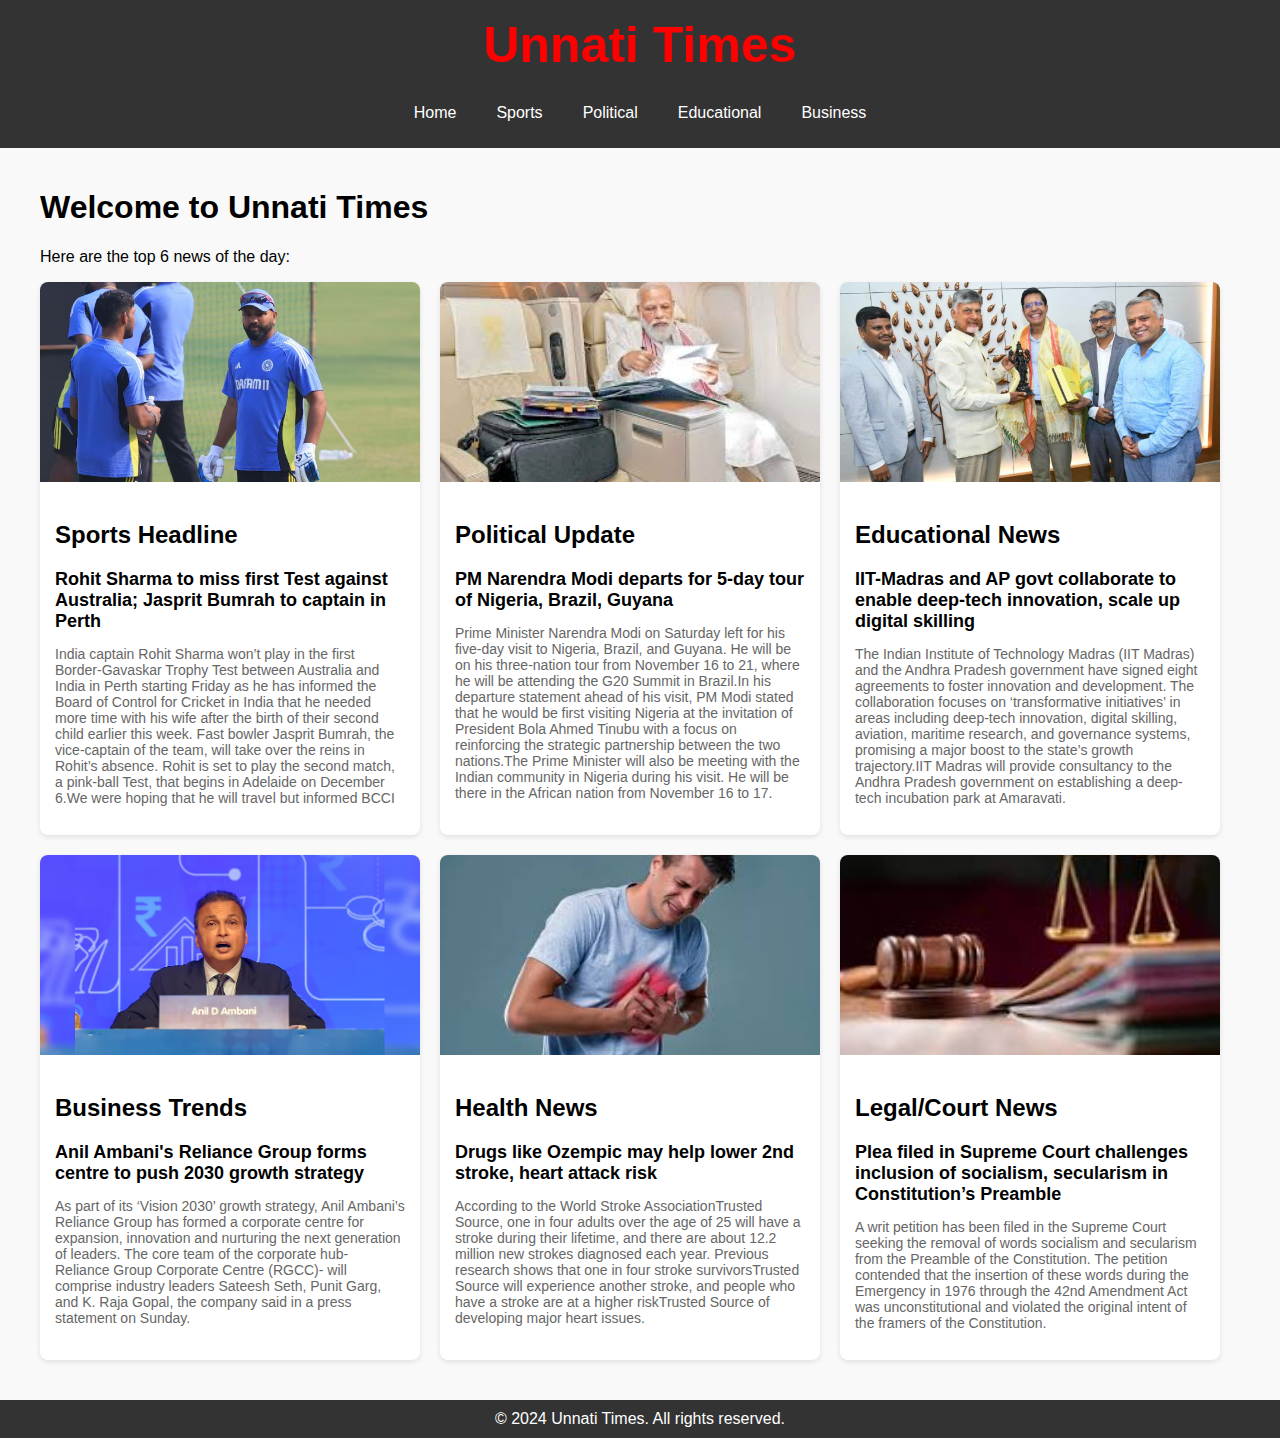
<file: index.html>
<!DOCTYPE html>
<html lang="en">

<head>
    <meta charset="UTF-8">
    <meta name="viewport" content="width=device-width, initial-scale=1.0">
    <title>Newspaper Website</title>
    <link rel="stylesheet" href="./style.css">
</head>

<body>
    <header>
        <div class="logo">Unnati Times</div>
        <nav class="navbar">
            <a href="#">Home</a>
            <a href="./Sports.html">Sports</a>
            <a href="./Political.html">Political</a>
            <a href="./Education.html">Educational</a>
            <a href="./Business.html">Business</a>
        </nav>
    </header>

    <main class="main">
        <h1>Welcome to Unnati Times</h1>
        <p>Here are the top 6 news of the day:</p>

        <div class="news-section">
            <div class="news-card">
                <img src="./ROHIT-SHARMA-HOME-PAGE.png" alt="News">
                <div class="content">
                    <h2>Sports Headline</h2>
                    <h3>Rohit Sharma to miss first Test against Australia; Jasprit Bumrah to captain in Perth</h3>
                    <p>India captain Rohit Sharma won’t play in the first Border-Gavaskar Trophy Test between Australia
                        and India in Perth
                        starting Friday as he has informed the Board of Control for Cricket in India that he needed more
                        time with his wife
                        after the birth of their second child earlier this week. Fast bowler Jasprit Bumrah, the
                        vice-captain of the team, will
                        take over the reins in Rohit’s absence. Rohit is set to play the second match, a pink-ball Test,
                        that begins in Adelaide
                        on December 6.We were hoping that he will travel but informed BCCI</p>
                </div>
            </div>

            <div class="news-card">
                <img src="./Modiji-Home-page.jpg" alt="News">
                <div class="content">
                    <h2>Political Update</h2>
                    <h3>PM Narendra Modi departs for 5-day tour of Nigeria, Brazil, Guyana</h3>
                    <p>Prime Minister Narendra Modi on Saturday left for his five-day visit to Nigeria, Brazil, and
                        Guyana. He will be on his
                        three-nation tour from November 16 to 21, where he will be attending the G20 Summit in Brazil.In
                        his departure statement ahead of his visit, PM Modi stated that he would be first visiting
                        Nigeria at the invitation of President Bola Ahmed Tinubu with a focus on reinforcing the
                        strategic partnership between the two nations.The Prime Minister will also be meeting with the
                        Indian community in Nigeria during his visit. He will be there in the African nation from
                        November 16 to 17.
                </div>
            </div>

            <div class="news-card">
                <img src="./IIT-MADRAS-HOME-PAGE.png" alt="News">
                <div class="content">
                    <h2>Educational News</h2>
                    <h3>IIT-Madras and AP govt collaborate to enable deep-tech innovation, scale up digital skilling
                    </h3>
                    <p>The Indian Institute of Technology Madras (IIT Madras) and the Andhra Pradesh government have
                        signed eight agreements to
                        foster innovation and development.

                        The collaboration focuses on ‘transformative initiatives’ in areas including deep-tech
                        innovation, digital skilling,
                        aviation, maritime research, and governance systems, promising a major boost to the state’s
                        growth trajectory.IIT Madras will provide consultancy to the Andhra Pradesh government on
                        establishing a deep-tech incubation park at
                        Amaravati.</p>
                </div>
            </div>

            <div class="news-card">
                <img src="./Anil-D-Ambani-HOME-PAGE.png" alt="News">
                <div class="content">
                    <h2>Business Trends</h2>
                    <h3>Anil Ambani's Reliance Group forms centre to push 2030 growth strategy</h3>
                    <p>As part of its ‘Vision 2030’ growth strategy, Anil Ambani’s Reliance Group has formed a corporate
                        centre for expansion,
                        innovation and nurturing the next generation of leaders.
                        The core team of the corporate hub- Reliance Group Corporate Centre (RGCC)- will comprise
                        industry leaders Sateesh Seth,
                        Punit Garg, and K. Raja Gopal, the company said in a press statement on Sunday.</p>
                </div>
            </div>
            <div class="news-card">
                <img src="./Heartattack-image.jpg" alt="News">
                <div class="content">
                    <h2>Health News</h2>
                    <h3>Drugs like Ozempic may help lower 2nd stroke, heart attack risk</h3>
                    <p>According to the World Stroke AssociationTrusted Source, one in four adults over the age of 25
                        will have a stroke during
                        their lifetime, and there are about 12.2 million new strokes diagnosed each year.

                        Previous research shows that one in four stroke survivorsTrusted Source will experience another
                        stroke, and people who
                        have a stroke are at a higher riskTrusted Source of developing major heart issues.</p>
                </div>
            </div>
            <div class="news-card">
                <img src="./download.jpg" alt="News">
                <div class="content">
                    <h2>Legal/Court News</h2>
                    <h3>Plea filed in Supreme Court challenges inclusion of socialism, secularism in Constitution’s
                        Preamble</h3>

                    <p>A writ petition has been filed in the Supreme Court seeking the removal of words socialism and
                        secularism from the
                        Preamble of the Constitution.
                        The petition contended that the insertion of these words during the Emergency in 1976 through
                        the 42nd Amendment Act was
                        unconstitutional and violated the original intent of the framers of the Constitution.</p>
                </div>
            </div>
    </main>

    <footer>
        &copy; 2024 Unnati Times. All rights reserved.
    </footer>
</body>

</html>
</file>
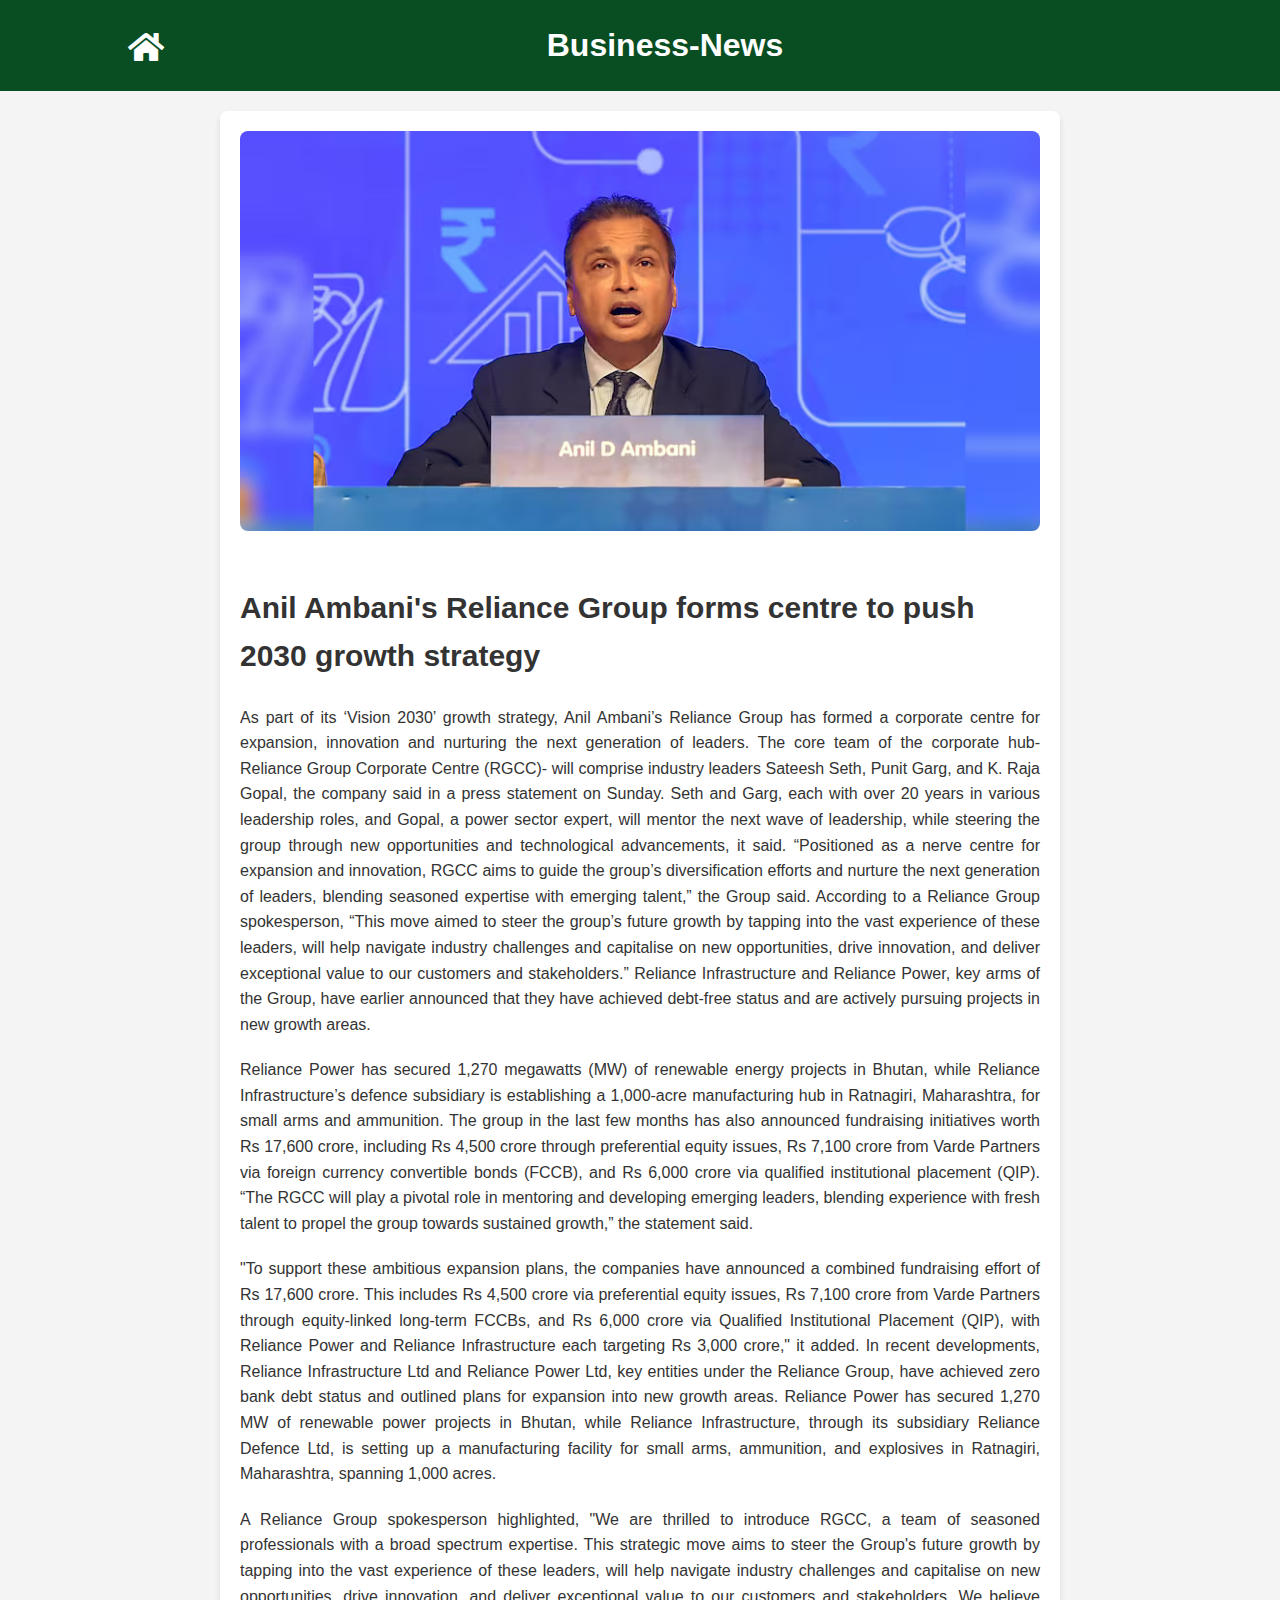
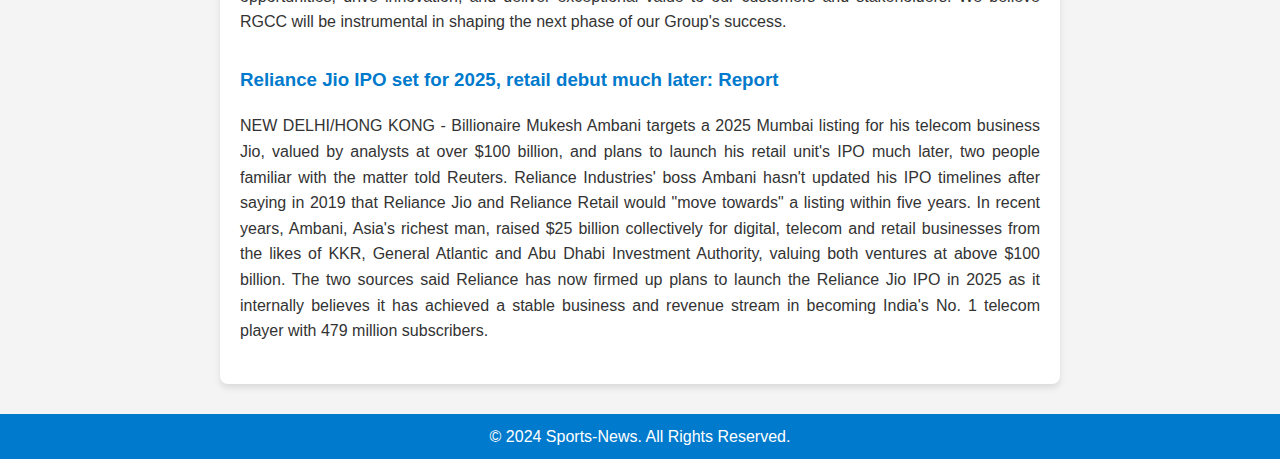
<file: Business.html>
<!DOCTYPE html>
<html lang="en">

<head>
    <meta charset="UTF-8">
    <meta name="viewport" content="width=device-width, initial-scale=1.0">
    <title>Sports-News</title>
    <!-- Font Awesome CDN -->
    <link href="https://cdnjs.cloudflare.com/ajax/libs/font-awesome/5.15.4/css/all.min.css" rel="stylesheet">
    <style>
        /* General styles */
        body {
            font-family: Arial, sans-serif;
            line-height: 1.6;
            margin: 0;
            padding: 0;
            background-color: #f4f4f4;
            color: #333;
        }

        /* Header styles */
        h1 {
            background-color: #094e23;
            color: white;
            text-align: center;
            padding: 20px;
            margin: 0;
            display: flex;
            justify-content: center;
            align-items: center;
            gap: 50px;
        }

        h1 .fas {
            font-size: 1.5em;
            color: white;
        }

        /* Content container */
        .content {
            max-width: 800px;
            margin: 20px auto;
            padding: 20px;
            background: white;
            box-shadow: 0 4px 6px rgba(0, 0, 0, 0.1);
            border-radius: 8px;
        }

        /* Image styles */
        .content img {
            width: 100%;
            max-height: 400px;
            object-fit: cover;
            border-radius: 8px;
            margin-bottom: 20px;
        }

        /* Paragraph styles */
        .content p {
            text-align: justify;
            margin-bottom: 20px;
        }

        /* Subheading styles */
        h3 {
            color: #007acc;
            margin-top: 30px;
        }

        /* Footer */
        footer {
            text-align: center;
            padding: 10px;
            background-color: #007acc;
            color: white;
            margin-top: 30px;
        }
    </style>
</head>

<body>
    <h1 style="position: relative;">
        <a href="./index.html" class="home-link" style="margin-bottom: 30px;" title="Go to Home Page">
            <i style="position: absolute; left: 10%;  font-size: 1.0em; color: white; " class="fas fa-home"></i>
        </a>
        Business-News
    </h1>
    <div class="content">
        <img src="./Anil-D-Ambani-HOME-PAGE.png" alt="Rohit Sharma">
        <h2 style="font-weight: 900; font-size: 30px; font-family: Arial Black, sans-serif;">Anil Ambani's Reliance
            Group forms centre to push 2030 growth strategy</h2>
        <p>
            As part of its ‘Vision 2030’ growth strategy, Anil Ambani’s Reliance Group has formed a corporate centre for
            expansion,
            innovation and nurturing the next generation of leaders.

            The core team of the corporate hub- Reliance Group Corporate Centre (RGCC)- will comprise industry leaders
            Sateesh Seth,
            Punit Garg, and K. Raja Gopal, the company said in a press statement on Sunday.

            Seth and Garg, each with over 20 years in various leadership roles, and Gopal, a power sector expert, will
            mentor the
            next wave of leadership, while steering the group through new opportunities and technological advancements,
            it said.

            “Positioned as a nerve centre for expansion and innovation, RGCC aims to guide the group’s diversification
            efforts and
            nurture the next generation of leaders, blending seasoned expertise with emerging talent,” the Group said.

            According to a Reliance Group spokesperson, “This move aimed to steer the group’s future growth by tapping
            into the vast
            experience of these leaders, will help navigate industry challenges and capitalise on new opportunities,
            drive
            innovation, and deliver exceptional value to our customers and stakeholders.”

            Reliance Infrastructure and Reliance Power, key arms of the Group, have earlier announced that they have
            achieved
            debt-free status and are actively pursuing projects in new growth areas.
        </p>

        <p>Reliance Power has secured 1,270 megawatts (MW) of renewable energy projects in Bhutan, while Reliance
            Infrastructure’s
            defence subsidiary is establishing a 1,000-acre manufacturing hub in Ratnagiri, Maharashtra, for small arms
            and
            ammunition.

            The group in the last few months has also announced fundraising initiatives worth Rs 17,600 crore, including
            Rs 4,500
            crore through preferential equity issues, Rs 7,100 crore from Varde Partners via foreign currency
            convertible bonds
            (FCCB), and Rs 6,000 crore via qualified institutional placement (QIP).

            “The RGCC will play a pivotal role in mentoring and developing emerging leaders, blending experience with
            fresh talent
            to propel the group towards sustained growth,” the statement said.</p>


        <p>"To support these ambitious expansion plans, the companies have announced a combined fundraising effort of Rs
            17,600
            crore. This includes Rs 4,500 crore via preferential equity issues, Rs 7,100 crore from Varde Partners
            through
            equity-linked long-term FCCBs, and Rs 6,000 crore via Qualified Institutional Placement (QIP), with Reliance
            Power and
            Reliance Infrastructure each targeting Rs 3,000 crore," it added.



            In recent developments, Reliance Infrastructure Ltd and Reliance Power Ltd, key entities under the Reliance
            Group, have
            achieved zero bank debt status and outlined plans for expansion into new growth areas.

            Reliance Power has secured 1,270 MW of renewable power projects in Bhutan, while Reliance Infrastructure,
            through its
            subsidiary Reliance Defence Ltd, is setting up a manufacturing facility for small arms, ammunition, and
            explosives in
            Ratnagiri, Maharashtra, spanning 1,000 acres.
        </p>


        <p>A Reliance Group spokesperson highlighted, "We are thrilled to introduce RGCC, a team of seasoned
            professionals with a
            broad spectrum expertise. This strategic move aims to steer the Group's future growth by tapping into the
            vast
            experience of these leaders, will help navigate industry challenges and capitalise on new opportunities,
            drive
            innovation, and deliver exceptional value to our customers and stakeholders. We believe RGCC will be
            instrumental in
            shaping the next phase of our Group's success.
        </p>

        <h3>Reliance Jio IPO set for 2025, retail debut much later: Report</h3>
        <p>NEW DELHI/HONG KONG - Billionaire Mukesh Ambani targets a 2025 Mumbai listing for his telecom business Jio,
            valued by
            analysts at over $100 billion, and plans to launch his retail unit's IPO much later, two people familiar
            with the matter
            told Reuters.


            Reliance Industries' boss Ambani hasn't updated his IPO timelines after saying in 2019 that Reliance Jio and
            Reliance
            Retail would "move towards" a listing within five years.

            In recent years, Ambani, Asia's richest man, raised $25 billion collectively for digital, telecom and retail
            businesses
            from the likes of KKR, General Atlantic and Abu Dhabi Investment Authority, valuing both ventures at above
            $100 billion.

            The two sources said Reliance has now firmed up plans to launch the Reliance Jio IPO in 2025 as it
            internally believes
            it has achieved a stable business and revenue stream in becoming India's No. 1 telecom player with 479
            million
            subscribers.
        </p>
    </div>

    <footer>
        © 2024 Sports-News. All Rights Reserved.
    </footer>
</body>

</html>
</file>
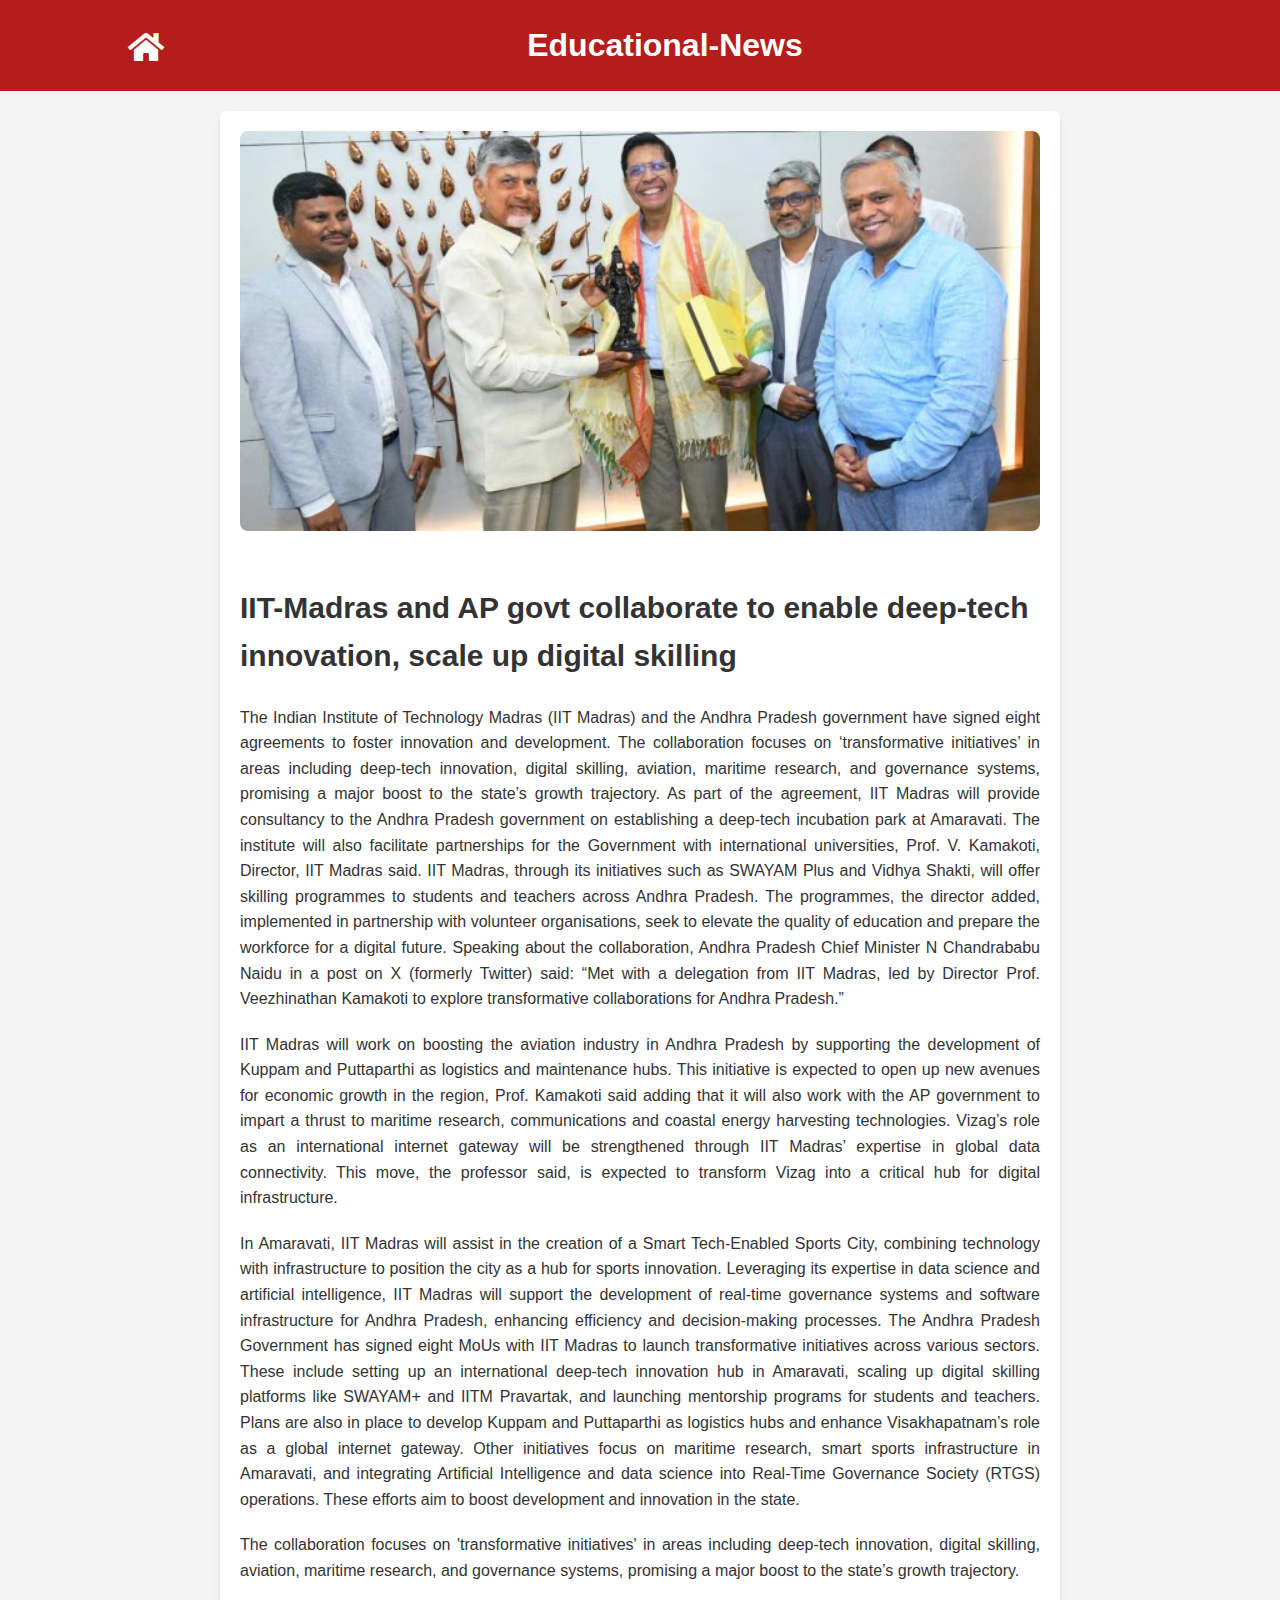
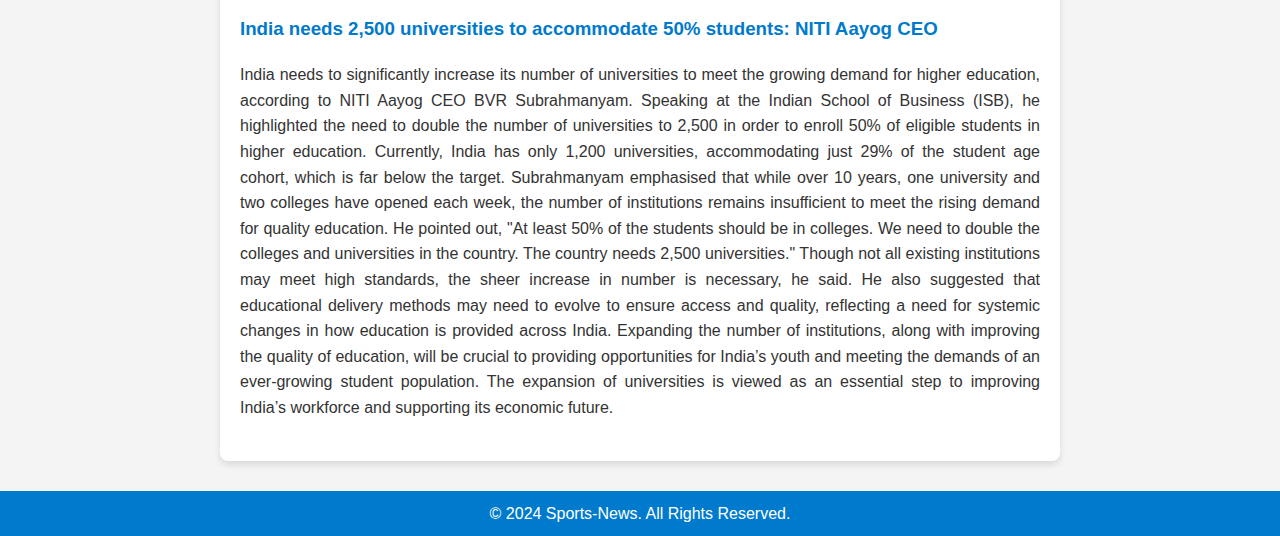
<file: Education.html>
<!DOCTYPE html>
<html lang="en">

<head>
    <meta charset="UTF-8">
    <meta name="viewport" content="width=device-width, initial-scale=1.0">
    <title>Sports-News</title>
    <!-- Font Awesome CDN -->
    <link href="https://cdnjs.cloudflare.com/ajax/libs/font-awesome/5.15.4/css/all.min.css" rel="stylesheet">
    <style>
        /* General styles */
        body {
            font-family: Arial, sans-serif;
            line-height: 1.6;
            margin: 0;
            padding: 0;
            background-color: #f4f4f4;
            color: #333;
        }

        /* Header styles */
        h1 {
            background-color: #b51d1d;
            color: white;
            text-align: center;
            padding: 20px;
            margin: 0;
            display: flex;
            justify-content: center;
            align-items: center;
            gap: 50px;
        }

        h1 .fas {
            font-size: 1.5em;
            color: white;
        }

        /* Content container */
        .content {
            max-width: 800px;
            margin: 20px auto;
            padding: 20px;
            background: white;
            box-shadow: 0 4px 6px rgba(0, 0, 0, 0.1);
            border-radius: 8px;
        }

        /* Image styles */
        .content img {
            width: 100%;
            max-height: 400px;
            object-fit: cover;
            border-radius: 8px;
            margin-bottom: 20px;
        }

        /* Paragraph styles */
        .content p {
            text-align: justify;
            margin-bottom: 20px;
        }

        /* Subheading styles */
        h3 {
            color: #007acc;
            margin-top: 30px;
        }

        /* Footer */
        footer {
            text-align: center;
            padding: 10px;
            background-color: #007acc;
            color: white;
            margin-top: 30px;
        }
    </style>
</head>

<body>
    <h1 style="position: relative;">
        <a href="./index.html" class="home-link" style="margin-bottom: 30px;" title="Go to Home Page">
            <i style="position: absolute; left: 10%;  font-size: 1.0em; color: white; " class="fas fa-home"></i>
        </a>
        Educational-News
    </h1>
    <div class="content">
        <img src="./IIT-MADRAS-HOME-PAGE.png" alt="Rohit Sharma">
        <h2 style="font-weight: 900; font-size: 30px; font-family: Arial Black, sans-serif;">IIT-Madras and AP govt
            collaborate to enable deep-tech innovation, scale up digital skilling</h2>
        <p>
            The Indian Institute of Technology Madras (IIT Madras) and the Andhra Pradesh government have signed eight
            agreements to
            foster innovation and development.

            The collaboration focuses on ‘transformative initiatives’ in areas including deep-tech innovation, digital
            skilling,
            aviation, maritime research, and governance systems, promising a major boost to the state’s growth
            trajectory.

            As part of the agreement, IIT Madras will provide consultancy to the Andhra Pradesh government on
            establishing a
            deep-tech incubation park at Amaravati. The institute will also facilitate partnerships for the Government
            with
            international universities, Prof. V. Kamakoti, Director, IIT Madras said.
            IIT Madras, through its initiatives such as SWAYAM Plus and Vidhya Shakti, will offer skilling programmes to
            students
            and teachers across Andhra Pradesh. The programmes, the director added, implemented in partnership with
            volunteer
            organisations, seek to elevate the quality of education and prepare the workforce for a digital future.

            Speaking about the collaboration, Andhra Pradesh Chief Minister N Chandrababu Naidu in a post on X (formerly
            Twitter)
            said: “Met with a delegation from IIT Madras, led by Director Prof. Veezhinathan Kamakoti to explore
            transformative
            collaborations for Andhra Pradesh.”
        </p>

        <p>IIT Madras will work on boosting the aviation industry in Andhra Pradesh by supporting the development of
            Kuppam and
            Puttaparthi as logistics and maintenance hubs. This initiative is expected to open up new avenues for
            economic growth in
            the region, Prof. Kamakoti said adding that it will also work with the AP government to impart a thrust to
            maritime
            research, communications and coastal energy harvesting technologies.

            Vizag’s role as an international internet gateway will be strengthened through IIT Madras’ expertise in
            global data
            connectivity. This move, the professor said, is expected to transform Vizag into a critical hub for digital
            infrastructure.</p>


        <p>In Amaravati, IIT Madras will assist in the creation of a Smart Tech-Enabled Sports City, combining
            technology with
            infrastructure to position the city as a hub for sports innovation.

            Leveraging its expertise in data science and artificial intelligence, IIT Madras will support the
            development of
            real-time governance systems and software infrastructure for Andhra Pradesh, enhancing efficiency and
            decision-making
            processes.
            The Andhra Pradesh Government has signed eight MoUs with IIT Madras to launch transformative initiatives
            across various
            sectors.



            These include setting up an international deep-tech innovation hub in Amaravati, scaling up digital skilling
            platforms
            like SWAYAM+ and IITM Pravartak, and launching mentorship programs for students and teachers.



            Plans are also in place to develop Kuppam and Puttaparthi as logistics hubs and enhance Visakhapatnam’s role
            as a global
            internet gateway. Other initiatives focus on maritime research, smart sports infrastructure in Amaravati,
            and
            integrating Artificial Intelligence and data science into Real-Time Governance Society (RTGS) operations.
            These efforts
            aim to boost development and innovation in the state.</p>


        <p>The collaboration focuses on 'transformative initiatives' in areas including deep-tech innovation, digital
            skilling,
            aviation, maritime research, and governance systems, promising a major boost to the state’s growth
            trajectory.</p>

        <h3>India needs 2,500 universities to accommodate 50% students: NITI Aayog CEO</h3>
        <p>India needs to significantly increase its number of universities to meet the growing demand for higher
            education,
            according to NITI Aayog CEO BVR Subrahmanyam. Speaking at the Indian School of Business (ISB), he
            highlighted the need
            to double the number of universities to 2,500 in order to enroll 50% of eligible students in higher
            education.
            Currently, India has only 1,200 universities, accommodating just 29% of the student age cohort, which is far
            below the
            target.

            Subrahmanyam emphasised that while over 10 years, one university and two colleges have opened each week, the
            number of
            institutions remains insufficient to meet the rising demand for quality education.

            He pointed out, "At least 50% of the students should be in colleges. We need to double the colleges and
            universities in
            the country. The country needs 2,500 universities." Though not all existing institutions may meet high
            standards, the
            sheer increase in number is necessary, he said.

            He also suggested that educational delivery methods may need to evolve to ensure access and quality,
            reflecting a need
            for systemic changes in how education is provided across India. Expanding the number of institutions, along
            with
            improving the quality of education, will be crucial to providing opportunities for India’s youth and meeting
            the demands
            of an ever-growing student population. The expansion of universities is viewed as an essential step to
            improving India’s
            workforce and supporting its economic future.
        </p>
    </div>

    <footer>
        © 2024 Sports-News. All Rights Reserved.
    </footer>
</body>

</html>
</file>
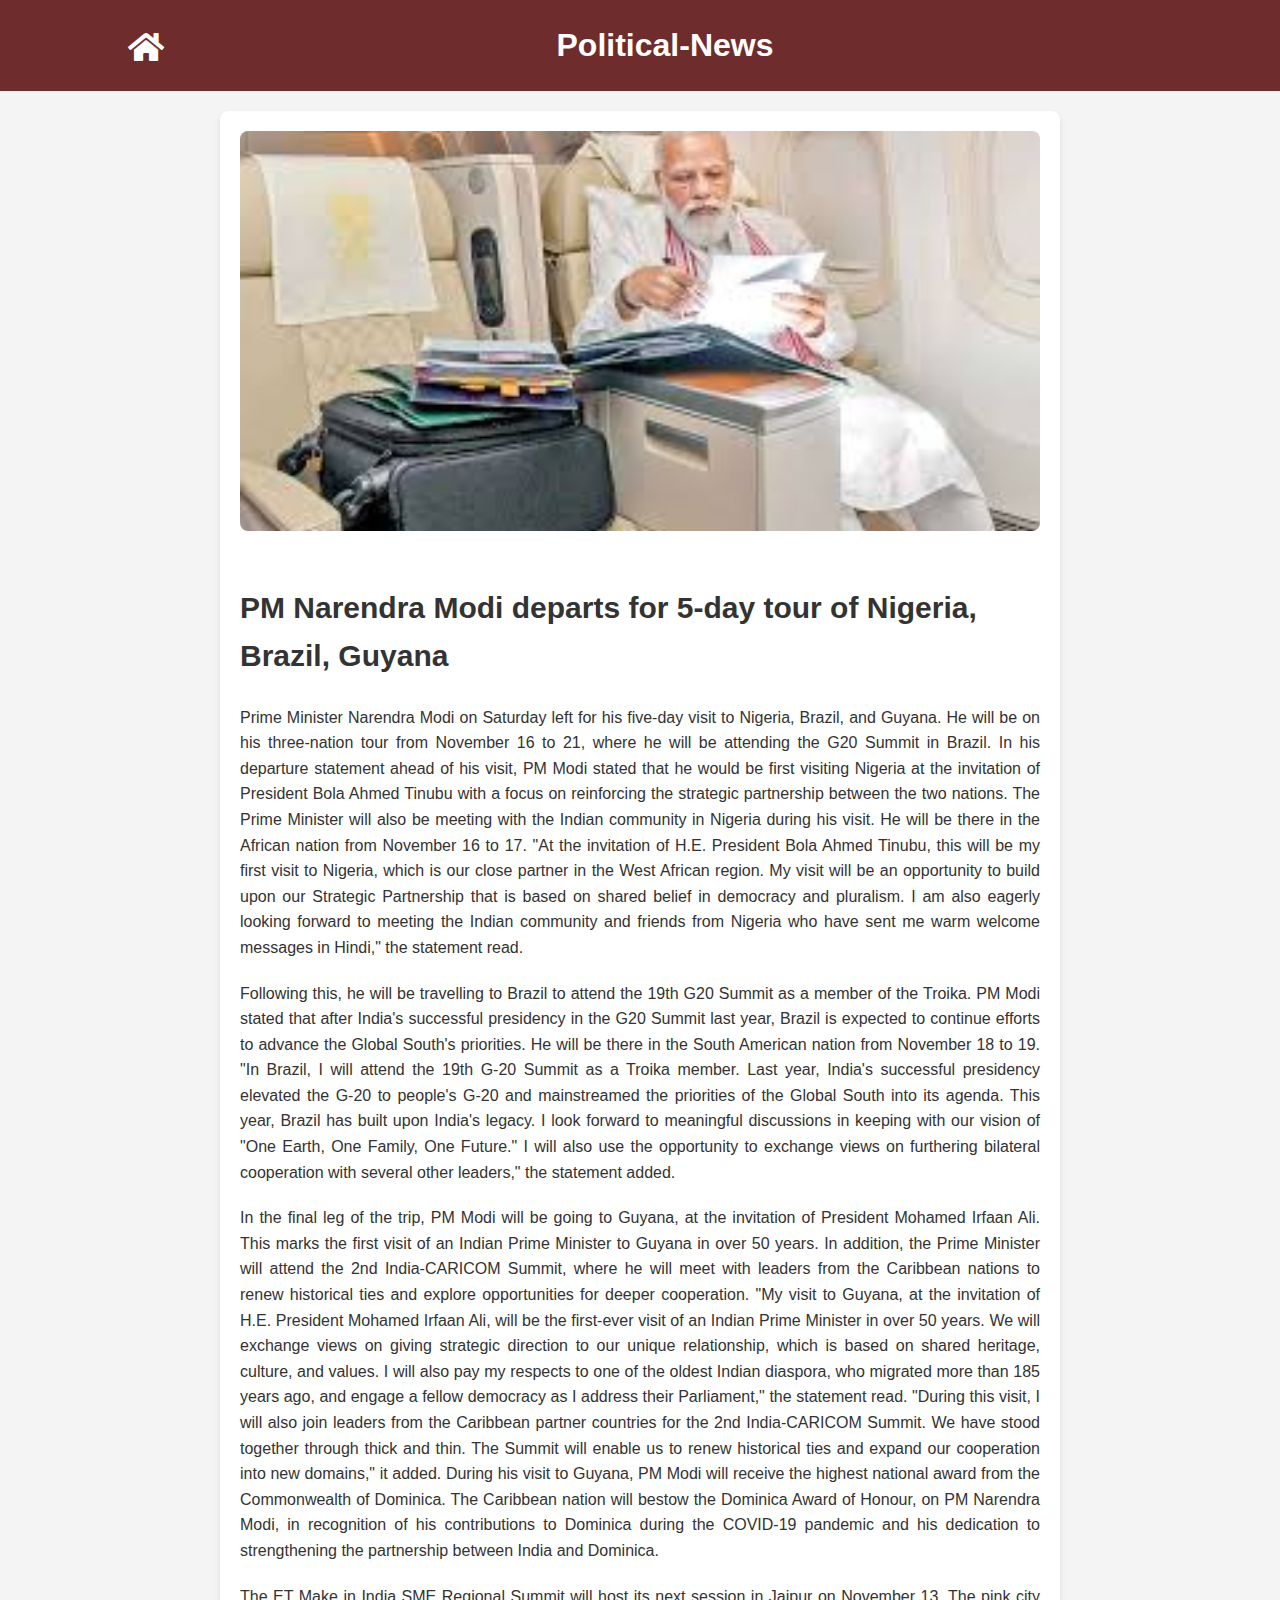
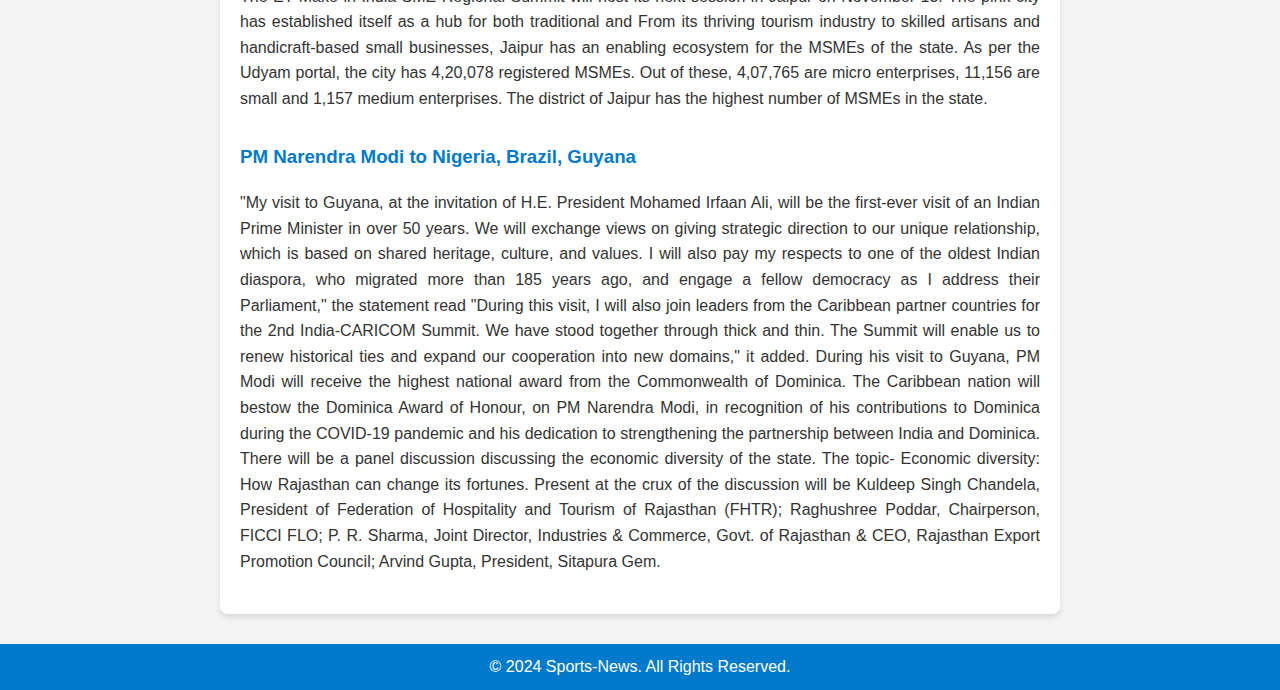
<file: Political.html>
<!DOCTYPE html>
<html lang="en">

<head>
    <meta charset="UTF-8">
    <meta name="viewport" content="width=device-width, initial-scale=1.0">
    <title>Sports-News</title>
    <!-- Font Awesome CDN -->
    <link href="https://cdnjs.cloudflare.com/ajax/libs/font-awesome/5.15.4/css/all.min.css" rel="stylesheet">
    <style>
        /* General styles */
        body {
            font-family: Arial, sans-serif;
            line-height: 1.6;
            margin: 0;
            padding: 0;
            background-color: #f4f4f4;
            color: #333;
        }

        /* Header styles */
        h1 {
            background-color: #6e2d2c;
            color: white;
            text-align: center;
            padding: 20px;
            margin: 0;
            display: flex;
            justify-content: center;
            align-items: center;
            gap: 50px;
        }

        h1 .fas {
            font-size: 1.5em;
            color: white;
        }

        /* Content container */
        .content {
            max-width: 800px;
            margin: 20px auto;
            padding: 20px;
            background: white;
            box-shadow: 0 4px 6px rgba(0, 0, 0, 0.1);
            border-radius: 8px;
        }

        /* Image styles */
        .content img {
            width: 100%;
            max-height: 400px;
            object-fit: cover;
            border-radius: 8px;
            margin-bottom: 20px;
        }

        /* Paragraph styles */
        .content p {
            text-align: justify;
            margin-bottom: 20px;
        }

        /* Subheading styles */
        h3 {
            color: #007acc;
            margin-top: 30px;
        }

        /* Footer */
        footer {
            text-align: center;
            padding: 10px;
            background-color: #007acc;
            color: white;
            margin-top: 30px;
        }
    </style>
</head>

<body>
    <h1 style="position: relative;">
        <a href="./index.html" class="home-link" style="margin-bottom: 30px;" title="Go to Home Page">
            <i style="position: absolute; left: 10%;  font-size: 1.0em; color: white; " class="fas fa-home"></i>
        </a>
        Political-News
    </h1>
    <div class="content">
        <img src="./Modiji-Home-page.jpg" alt="Rohit Sharma">
        <h2 style="font-weight: 900; font-size: 30px; font-family: Arial Black, sans-serif;">PM Narendra Modi departs
            for 5-day tour of Nigeria, Brazil, Guyana</h2>
        <p>
            Prime Minister Narendra Modi on Saturday left for his five-day visit to Nigeria, Brazil, and Guyana. He
            will
            be on his
            three-nation tour from November 16 to 21, where he will be attending the G20 Summit in Brazil.
            In his departure statement ahead of his visit, PM Modi stated that he would be first visiting Nigeria at
            the
            invitation
            of President Bola Ahmed Tinubu with a focus on reinforcing the strategic partnership between the two
            nations. The Prime
            Minister will also be meeting with the Indian community in Nigeria during his visit. He will be there in
            the
            African
            nation from November 16 to 17.
            "At the invitation of H.E. President Bola Ahmed Tinubu, this will be my first visit to Nigeria, which is
            our
            close
            partner in the West African region. My visit will be an opportunity to build upon our Strategic
            Partnership
            that is
            based on shared belief in democracy and pluralism. I am also eagerly looking forward to meeting the
            Indian
            community and
            friends from Nigeria who have sent me warm welcome messages in Hindi," the statement read.
        </p>

        <p>Following this, he will be travelling to Brazil to attend the 19th G20 Summit as a member of the Troika. PM
            Modi stated
            that after India's successful presidency in the G20 Summit last year, Brazil is expected to continue efforts
            to advance
            the Global South's priorities. He will be there in the South American nation from November 18 to 19.

            "In Brazil, I will attend the 19th G-20 Summit as a Troika member. Last year, India's successful presidency
            elevated the
            G-20 to people's G-20 and mainstreamed the priorities of the Global South into its agenda. This year, Brazil
            has built upon India's legacy. I look
            forward to meaningful discussions in keeping with our vision of "One Earth, One Family, One Future." I will
            also use the
            opportunity to exchange views on furthering bilateral cooperation with several other leaders," the statement
            added.

        <p>In the final leg of the trip, PM Modi will be going to Guyana, at the invitation of President Mohamed Irfaan
            Ali. This
            marks the first visit of an Indian Prime Minister to Guyana in over 50 years.
            In addition, the Prime Minister will attend the 2nd India-CARICOM Summit, where he will meet with leaders
            from the
            Caribbean nations to renew historical ties and explore opportunities for deeper cooperation.
            "My visit to Guyana, at the invitation of H.E. President Mohamed Irfaan Ali, will be the first-ever visit of
            an Indian
            Prime Minister in over 50 years. We will exchange views on giving strategic direction to our unique
            relationship, which
            is based on shared heritage, culture, and values. I will also pay my respects to one of the oldest Indian
            diaspora, who
            migrated more than 185 years ago, and engage a fellow democracy as I address their Parliament," the
            statement read.
            "During this visit, I will also join leaders from the Caribbean partner countries for the 2nd India-CARICOM
            Summit. We
            have stood together through thick and thin. The Summit will enable us to renew historical ties and expand
            our
            cooperation into new domains," it added.
            During his visit to Guyana, PM Modi will receive the highest national award from the Commonwealth of
            Dominica. The
            Caribbean nation will bestow the Dominica Award of Honour, on PM Narendra Modi, in recognition of his
            contributions to
            Dominica during the COVID-19 pandemic and his dedication to strengthening the partnership between India and
            Dominica.</p>


        <p>The ET Make in India SME Regional Summit will host its next session in Jaipur on November 13. The pink city
            has
            established itself as a hub for both traditional and From its thriving tourism industry to skilled artisans
            and handicraft-based small businesses, Jaipur has an enabling
            ecosystem for the MSMEs of the state. As per the Udyam portal, the city has 4,20,078 registered MSMEs. Out
            of these,
            4,07,765 are micro enterprises, 11,156 are small and 1,157 medium enterprises. The district of Jaipur has
            the highest
            number of MSMEs in the state.

        <h3>PM Narendra Modi to Nigeria, Brazil, Guyana</h3>
        <p>"My visit to Guyana, at the invitation of H.E. President Mohamed Irfaan Ali, will be the first-ever visit of
            an Indian
            Prime Minister in over 50 years. We will exchange views on giving strategic direction to our unique
            relationship, which
            is based on shared heritage, culture, and values. I will also pay my respects to one of the oldest Indian
            diaspora, who
            migrated more than 185 years ago, and engage a fellow democracy as I address their Parliament," the
            statement read
            "During this visit, I will also join leaders from the Caribbean partner countries for the 2nd India-CARICOM
            Summit. We
            have stood together through thick and thin. The Summit will enable us to renew historical ties and expand
            our
            cooperation into new domains," it added.
            During his visit to Guyana, PM Modi will receive the highest national award from the Commonwealth of
            Dominica. The
            Caribbean nation will bestow the Dominica Award of Honour, on PM Narendra Modi, in recognition of his
            contributions to
            Dominica during the COVID-19 pandemic and his dedication to strengthening the partnership between India and
            Dominica.
            There will be a panel discussion discussing the economic diversity of the state. The topic- Economic
            diversity: How
            Rajasthan can change its fortunes. Present at the crux of the discussion will be Kuldeep Singh Chandela,
            President of
            Federation of Hospitality and Tourism of Rajasthan (FHTR); Raghushree Poddar, Chairperson, FICCI FLO; P. R.
            Sharma,
            Joint Director, Industries & Commerce, Govt. of Rajasthan & CEO, Rajasthan Export Promotion Council; Arvind
            Gupta,
            President, Sitapura Gem.</p>
    </div>

    <footer>
        © 2024 Sports-News. All Rights Reserved.
    </footer>
</body>

</html>
</file>
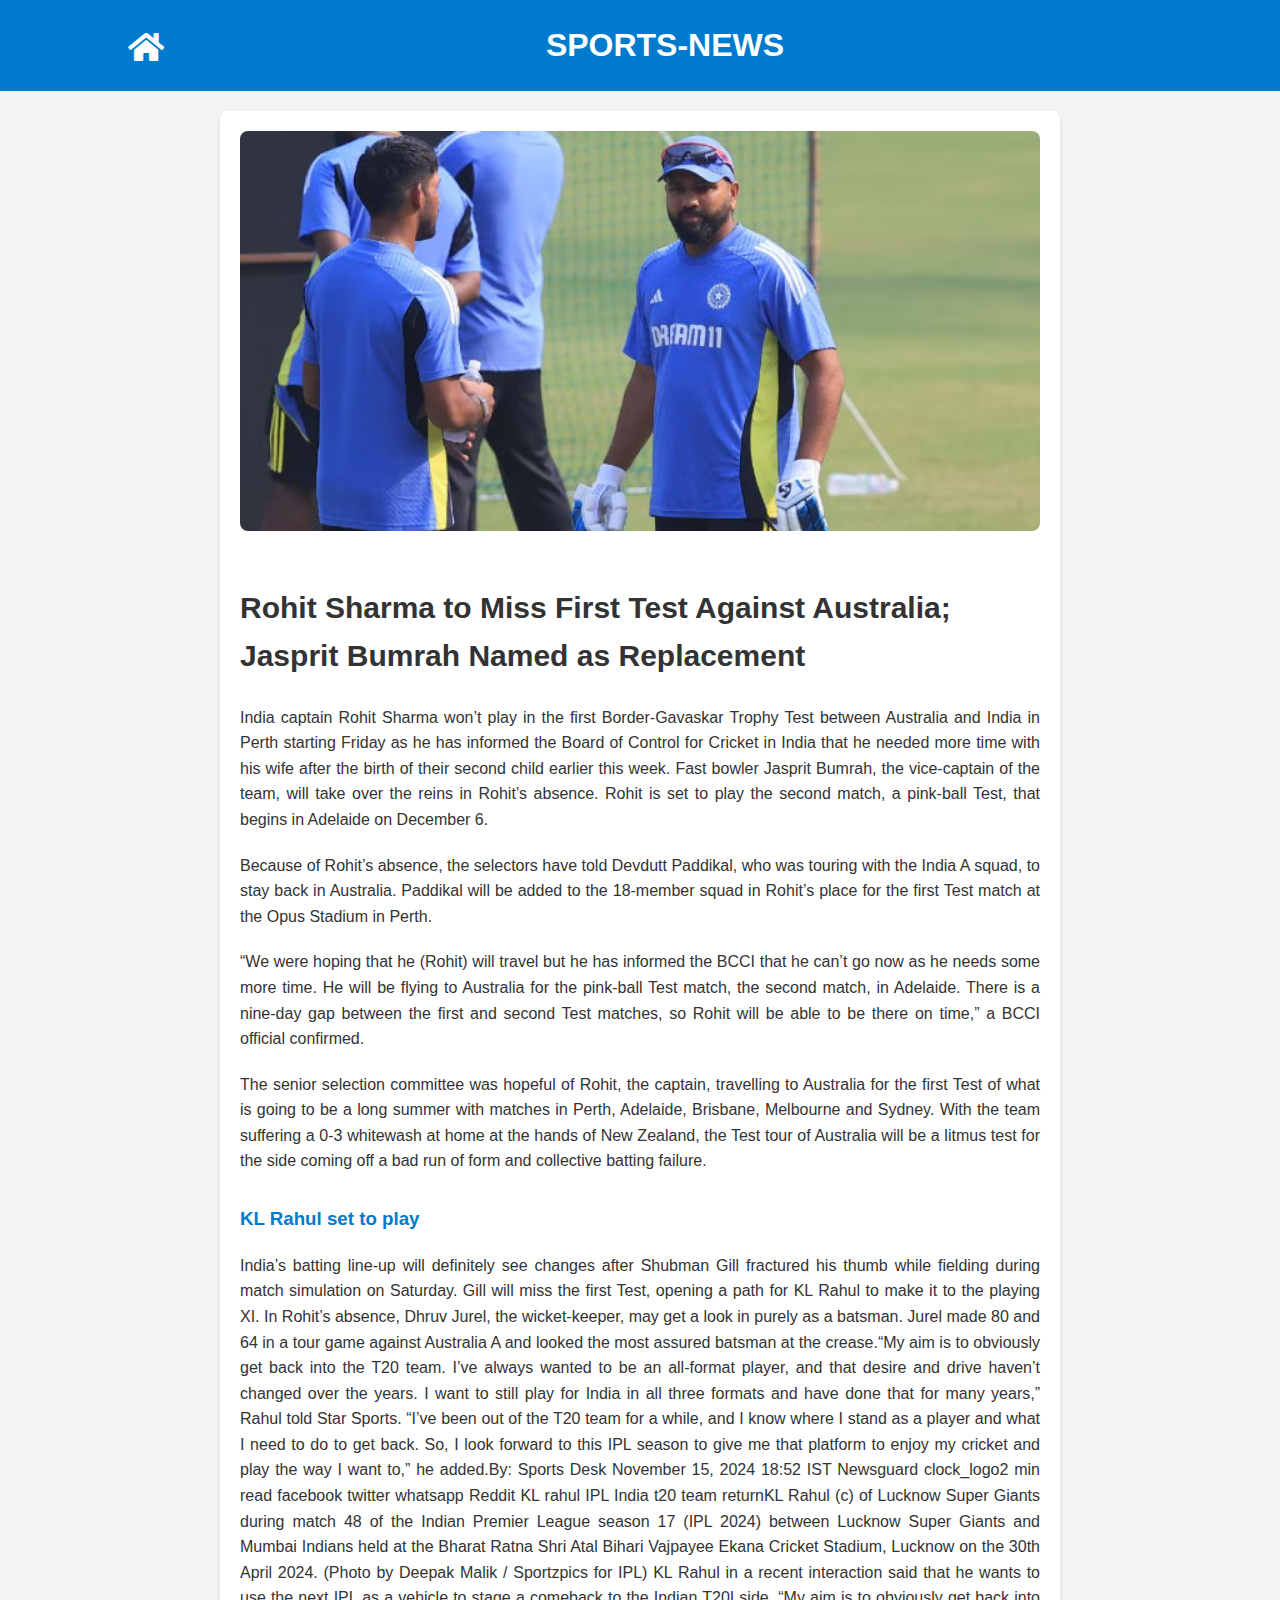
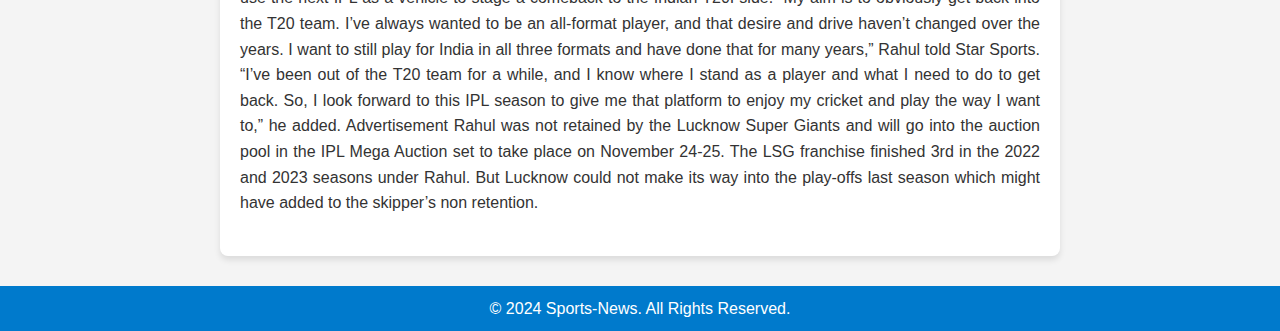
<file: Sports.html>
<!DOCTYPE html>
<html lang="en">

<head>
    <meta charset="UTF-8">
    <meta name="viewport" content="width=device-width, initial-scale=1.0">
    <title>Sports-News</title>
    <!-- Font Awesome CDN -->
    <link href="https://cdnjs.cloudflare.com/ajax/libs/font-awesome/5.15.4/css/all.min.css" rel="stylesheet">
    <style>
        /* General styles */
        body {
            font-family: Arial, sans-serif;
            line-height: 1.6;
            margin: 0;
            padding: 0;
            background-color: #f4f4f4;
            color: #333;
        }

        /* Header styles */
        h1 {
            background-color: #007acc;
            color: white;
            text-align: center;
            padding: 20px;
            margin: 0;
            display: flex;
            justify-content: center;
            align-items: center;
            gap: 50px;
        }

        h1 .fas {
            font-size: 1.5em;
            color: white;
        }

        /* Content container */
        .content {
            max-width: 800px;
            margin: 20px auto;
            padding: 20px;
            background: white;
            box-shadow: 0 4px 6px rgba(0, 0, 0, 0.1);
            border-radius: 8px;
        }

        /* Image styles */
        .content img {
            width: 100%;
            max-height: 400px;
            object-fit: cover;
            border-radius: 8px;
            margin-bottom: 20px;
        }

        /* Paragraph styles */
        .content p {
            text-align: justify;
            margin-bottom: 20px;
        }

        /* Subheading styles */
        h3 {
            color: #007acc;
            margin-top: 30px;
        }

        /* Footer */
        footer {
            text-align: center;
            padding: 10px;
            background-color: #007acc;
            color: white;
            margin-top: 30px;
        }
    </style>
</head>

<body>
    <h1 style="position: relative;">
        <a href="./index.html" class="home-link" style="margin-bottom: 30px;" title="Go to Home Page">
            <i style="position: absolute; left: 10%;  font-size: 1.0em; color: white; " class="fas fa-home"></i>
        </a>
        SPORTS-NEWS
    </h1>
    <div class="content">
        <img src="./ROHIT-SHARMA-HOME-PAGE.png" alt="Rohit Sharma">
        <h2 style="font-weight: 900; font-size: 30px; font-family: Arial Black, sans-serif;">Rohit Sharma to Miss First
            Test
            Against Australia; Jasprit Bumrah Named as Replacement</h2>


        <p>India captain Rohit Sharma won’t play in the first Border-Gavaskar Trophy Test between Australia and India in
            Perth starting Friday as he has informed the Board of Control for Cricket in India that he needed more time
            with
            his wife after the birth of their second child earlier this week. Fast bowler Jasprit Bumrah, the
            vice-captain of
            the team, will take over the reins in Rohit’s absence. Rohit is set to play the second match, a pink-ball
            Test,
            that begins in Adelaide on December 6.</p>

        <p>Because of Rohit’s absence, the selectors have told Devdutt Paddikal, who was touring with the India A squad,
            to
            stay back in Australia. Paddikal will be added to the 18-member squad in Rohit’s place for the first Test
            match
            at the Opus Stadium in Perth.</p>

        <p>“We were hoping that he (Rohit) will travel but he has informed the BCCI that he can’t go now as he needs
            some
            more time. He will be flying to Australia for the pink-ball Test match, the second match, in Adelaide. There
            is
            a nine-day gap between the first and second Test matches, so Rohit will be able to be there on time,” a BCCI
            official confirmed.</p>

        <p>The senior selection committee was hopeful of Rohit, the captain, travelling to Australia for the first Test
            of
            what is going to be a long summer with matches in Perth, Adelaide, Brisbane, Melbourne and Sydney. With the
            team
            suffering a 0-3 whitewash at home at the hands of New Zealand, the Test tour of Australia will be a litmus
            test
            for the side coming off a bad run of form and collective batting failure.</p>

        <h3>KL Rahul set to play</h3>
        <p>India’s batting line-up will definitely see changes after Shubman Gill fractured his thumb while fielding
            during
            match simulation on Saturday. Gill will miss the first Test, opening a path for KL Rahul to make it to the
            playing XI. In Rohit’s absence, Dhruv Jurel, the wicket-keeper, may get a look in purely as a batsman. Jurel
            made
            80 and 64 in a tour game against Australia A and looked the most assured batsman at the crease.“My aim is to
            obviously get back into the T20 team. I’ve always wanted to be an all-format player, and that desire and
            drive haven’t changed over the years. I want to still play for India in all three formats and have done that
            for many
            years,” Rahul told Star Sports.

            “I’ve been out of the T20 team for a while, and I know where I stand as a player and what I need to do to
            get back. So,
            I look forward to this IPL season to give me that platform to enjoy my cricket and play the way I want to,”
            he added.By: Sports Desk
            November 15, 2024 18:52 IST
            Newsguard
            clock_logo2 min read
            facebook
            twitter
            whatsapp
            Reddit
            KL rahul IPL India t20 team returnKL Rahul (c) of Lucknow Super Giants during match 48 of the Indian Premier
            League
            season 17 (IPL 2024) between Lucknow Super Giants and Mumbai Indians held at the Bharat Ratna Shri Atal
            Bihari Vajpayee
            Ekana Cricket Stadium, Lucknow on the 30th April 2024. (Photo by Deepak Malik / Sportzpics for IPL)
            KL Rahul in a recent interaction said that he wants to use the next IPL as a vehicle to stage a comeback to
            the Indian
            T20I side.

            “My aim is to obviously get back into the T20 team. I’ve always wanted to be an all-format player, and that
            desire and
            drive haven’t changed over the years. I want to still play for India in all three formats and have done that
            for many
            years,” Rahul told Star Sports.

            “I’ve been out of the T20 team for a while, and I know where I stand as a player and what I need to do to
            get back. So,
            I look forward to this IPL season to give me that platform to enjoy my cricket and play the way I want to,”
            he added.

            Advertisement


            Rahul was not retained by the Lucknow Super Giants and will go into the auction pool in the IPL Mega Auction
            set to take
            place on November 24-25.

            The LSG franchise finished 3rd in the 2022 and 2023 seasons under Rahul. But Lucknow could not make its way
            into the
            play-offs last season which might have added to the skipper’s non retention.</p>
    </div>

    <footer>
        © 2024 Sports-News. All Rights Reserved.
    </footer>
</body>

</html>
</file>
<file: style.css>
body {
    font-family: Arial, sans-serif;
    margin: 0;
    padding: 0;
    background-color: #f9f9f9;
}

/* Header styles */
header {
    background-color: #333;
    color: #fff;
    padding: 1rem;
    position: relative;
    display: flex;
    align-items: center;
    justify-content: center;
    flex-direction: column;
    /* Stack items vertically */
}

/* Logo styles */
.logo {
    position: relative;
    color: red;
    font-size: 50px;
    font-weight: bold;
    margin-bottom: 10px;
    /* Add space between logo and navbar */
}

/* Navbar styles */
.navbar {
    display: flex;
    flex-wrap: nowrap;
    /* Default: items stay in one line */
    margin-top: 10px;
}

.navbar a {
    text-decoration: none;
    color: white;
    padding: 10px 20px;
    display: inline-block;
}

.navbar a:hover {
    background-color: #555;
}

/* Content styles */
.main {
    padding: 20px;
    max-width: 1200px;
    margin: auto;
}

.news-section {
    display: flex;
    flex-wrap: wrap;
    gap: 20px;
}

.news-card {
    background: white;
    border-radius: 8px;
    box-shadow: 0 2px 5px rgba(0, 0, 0, 0.1);
    width: calc(33.333% - 20px);
    overflow: hidden;
}

.news-card img {
    width: 100%;
    height: 200px;
    object-fit: cover;
}

.news-card .content {
    padding: 15px;
}

.news-card h3 {
    font-size: 18px;
    margin: 0 0 10px;
}

.news-card p {
    font-size: 14px;
    color: #666;
}

footer {
    background: #333;
    color: white;
    padding: 10px;
    text-align: center;
    margin-top: 20px;
}
/* Media queries for mobile view */
@media (max-width: 768px) {
.logo {
    position: relative;
    color: red;
    font-size: 40px;
    font-weight: bold;
    margin-bottom: 10px;

}

    .navbar {
        flex-wrap: nowrap; /* Prevent wrapping */
        overflow-x: auto; /* Allow horizontal scrolling if needed */
        justify-content: center; /* Center the navbar items */
    }

    .navbar a {
        padding: 8px 10px; /* Reduce padding for mobile */
        font-size: 14px; /* Adjust font size */
    }

    .news-card {
        width: calc(50% - 20px); /* Adjust card width */
    }
}

@media (max-width: 500px) {
    .navbar {
        flex-wrap: nowrap; /* Ensure navbar items stay in one line */
        justify-content: flex-start; /* Align items to the start */
    }

    .navbar a {
        padding: 6px 8px; /* Further reduce padding */
        font-size: 12px; /* Smaller font size */
    }

    .news-card {
        width: 100%; /* Full width for smaller screens */
    }
}
</file>
